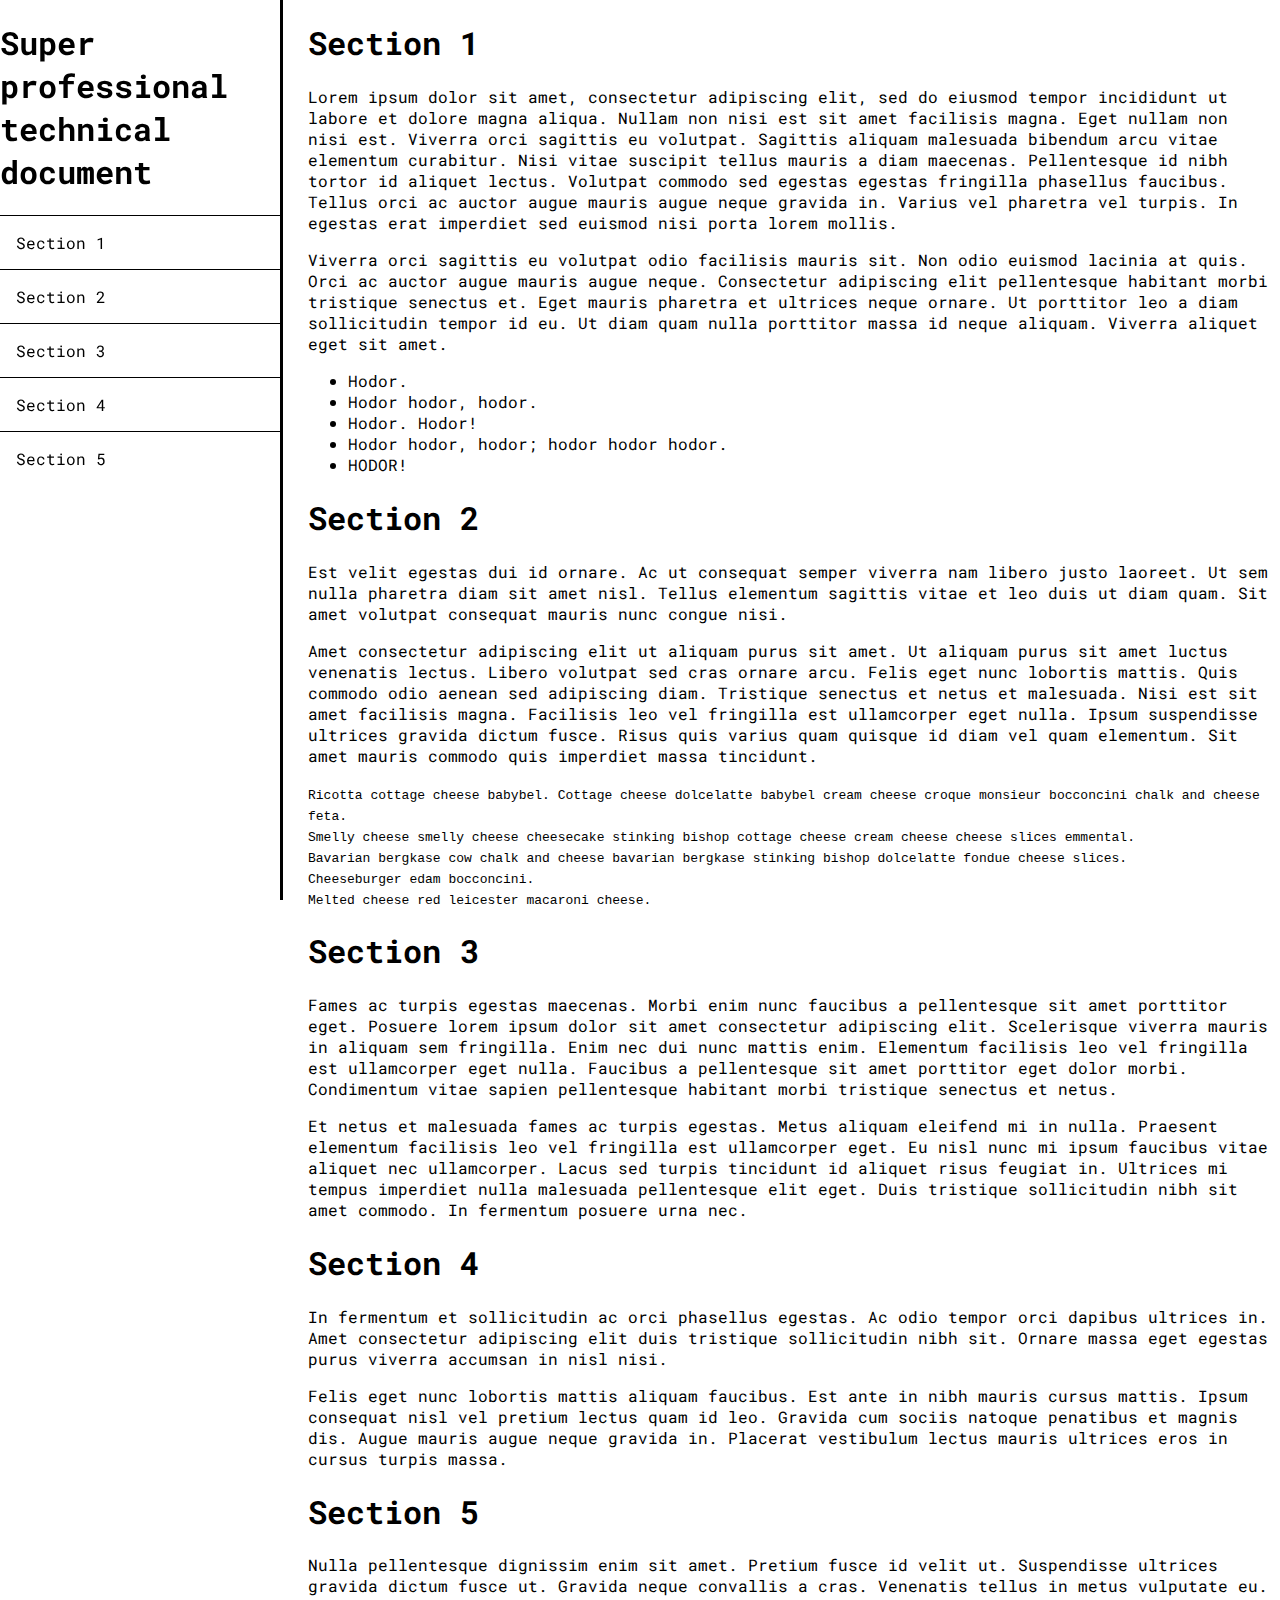
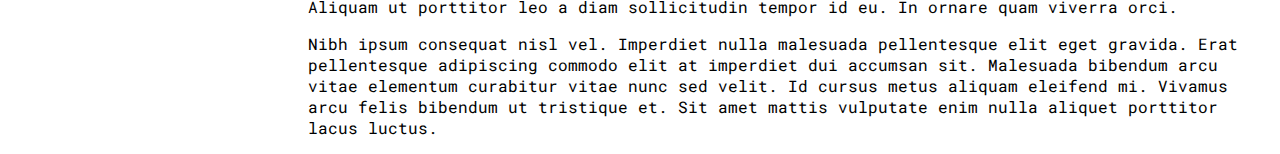
<file: index.html>
<!DOCTYPE html>
<html>
  <head>
    <title>A super professional technical document</title>
    <link rel="stylesheet" href="css/style.css">
  </head>
  
  <body>
    <main id="main-doc">
      <section class="main-section" id="section_1">
        <header>
          <h1>Section 1</h1>
        </header>
        <p>Lorem ipsum dolor sit amet, consectetur adipiscing elit, sed do eiusmod tempor incididunt ut labore et dolore magna aliqua. Nullam non nisi est sit amet facilisis magna. Eget nullam non nisi est. Viverra orci sagittis eu volutpat. Sagittis aliquam malesuada bibendum arcu vitae elementum curabitur. Nisi vitae suscipit tellus mauris a diam maecenas. Pellentesque id nibh tortor id aliquet lectus. Volutpat commodo sed egestas egestas fringilla phasellus faucibus. Tellus orci ac auctor augue mauris augue neque gravida in. Varius vel pharetra vel turpis. In egestas erat imperdiet sed euismod nisi porta lorem mollis. </p>
        <p>Viverra orci sagittis eu volutpat odio facilisis mauris sit. Non odio euismod lacinia at quis. Orci ac auctor augue mauris augue neque. Consectetur adipiscing elit pellentesque habitant morbi tristique senectus et. Eget mauris pharetra et ultrices neque ornare. Ut porttitor leo a diam sollicitudin tempor id eu. Ut diam quam nulla porttitor massa id neque aliquam. Viverra aliquet eget sit amet.</p>
        <ul>
          <li>Hodor.</li>
          <li>Hodor hodor, hodor.</li>
          <li>Hodor. Hodor! </li>
          <li>Hodor hodor, hodor; hodor hodor hodor. </li>
          <li>HODOR! </li>

        </ul>
      </section>

      <section class="main-section" id="section_2">
        <header>
          <h1>Section 2</h1>
        </header>
        <p>Est velit egestas dui id ornare. Ac ut consequat semper viverra nam libero justo laoreet. Ut sem nulla pharetra diam sit amet nisl. Tellus elementum sagittis vitae et leo duis ut diam quam. Sit amet volutpat consequat mauris nunc congue nisi. </p>
        <p>Amet consectetur adipiscing elit ut aliquam purus sit amet. Ut aliquam purus sit amet luctus venenatis lectus. Libero volutpat sed cras ornare arcu. Felis eget nunc lobortis mattis. Quis commodo odio aenean sed adipiscing diam. Tristique senectus et netus et malesuada. Nisi est sit amet facilisis magna. Facilisis leo vel fringilla est ullamcorper eget nulla. Ipsum suspendisse ultrices gravida dictum fusce. Risus quis varius quam quisque id diam vel quam elementum. Sit amet mauris commodo quis imperdiet massa tincidunt.</p>
        <code>Ricotta cottage cheese babybel. Cottage cheese dolcelatte babybel cream cheese croque monsieur bocconcini chalk and cheese feta. </code><br>
        <code>Smelly cheese smelly cheese cheesecake stinking bishop cottage cheese cream cheese cheese slices emmental.</code><br>
        <code>Bavarian bergkase cow chalk and cheese bavarian bergkase stinking bishop dolcelatte fondue cheese slices. </code><br>
        <code>Cheeseburger edam bocconcini.</code><br>
        <code>Melted cheese red leicester macaroni cheese. </code><br>
      </section>

      <section class="main-section" id="section_3">
        <header>
          <h1>Section 3</h1>
        </header>
        <p>Fames ac turpis egestas maecenas. Morbi enim nunc faucibus a pellentesque sit amet porttitor eget. Posuere lorem ipsum dolor sit amet consectetur adipiscing elit. Scelerisque viverra mauris in aliquam sem fringilla. Enim nec dui nunc mattis enim. Elementum facilisis leo vel fringilla est ullamcorper eget nulla. Faucibus a pellentesque sit amet porttitor eget dolor morbi. Condimentum vitae sapien pellentesque habitant morbi tristique senectus et netus. </p>
        <p>Et netus et malesuada fames ac turpis egestas. Metus aliquam eleifend mi in nulla. Praesent elementum facilisis leo vel fringilla est ullamcorper eget. Eu nisl nunc mi ipsum faucibus vitae aliquet nec ullamcorper. Lacus sed turpis tincidunt id aliquet risus feugiat in. Ultrices mi tempus imperdiet nulla malesuada pellentesque elit eget. Duis tristique sollicitudin nibh sit amet commodo. In fermentum posuere urna nec.</p>
      </section>

      <section class="main-section" id="section_4">
        <header>
          <h1>Section 4</h1>
        </header>
        <p>In fermentum et sollicitudin ac orci phasellus egestas. Ac odio tempor orci dapibus ultrices in. Amet consectetur adipiscing elit duis tristique sollicitudin nibh sit. Ornare massa eget egestas purus viverra accumsan in nisl nisi. </p>
        <p>Felis eget nunc lobortis mattis aliquam faucibus. Est ante in nibh mauris cursus mattis. Ipsum consequat nisl vel pretium lectus quam id leo. Gravida cum sociis natoque penatibus et magnis dis. Augue mauris augue neque gravida in. Placerat vestibulum lectus mauris ultrices eros in cursus turpis massa.</p>
      </section>

      <section class="main-section" id="section_5">
        <header>
          <h1>Section 5</h1>
        </header>
        <p>Nulla pellentesque dignissim enim sit amet. Pretium fusce id velit ut. Suspendisse ultrices gravida dictum fusce ut. Gravida neque convallis a cras. Venenatis tellus in metus vulputate eu. Aliquam ut porttitor leo a diam sollicitudin tempor id eu. In ornare quam viverra orci. </p>
        <p>Nibh ipsum consequat nisl vel. Imperdiet nulla malesuada pellentesque elit eget gravida. Erat pellentesque adipiscing commodo elit at imperdiet dui accumsan sit. Malesuada bibendum arcu vitae elementum curabitur vitae nunc sed velit. Id cursus metus aliquam eleifend mi. Vivamus arcu felis bibendum ut tristique et. Sit amet mattis vulputate enim nulla aliquet porttitor lacus luctus.</p>
      </section>
    </main>

    <nav id="navbar">
      <header>
        <h1>Super professional technical document</h1>
      </header>

      <ul>
        <li><a class="nav-link" href="#section_1">Section 1</a></li>
        <li><a class="nav-link" href="#section_2">Section 2</a></li>
        <li><a class="nav-link" href="#section_3">Section 3</a></li>
        <li><a class="nav-link" href="#section_4">Section 4</a></li>
        <li><a class="nav-link" href="#section_5">Section 5</a></li>
      </ul>
    </nav>
   </body>
 </html>
</file>
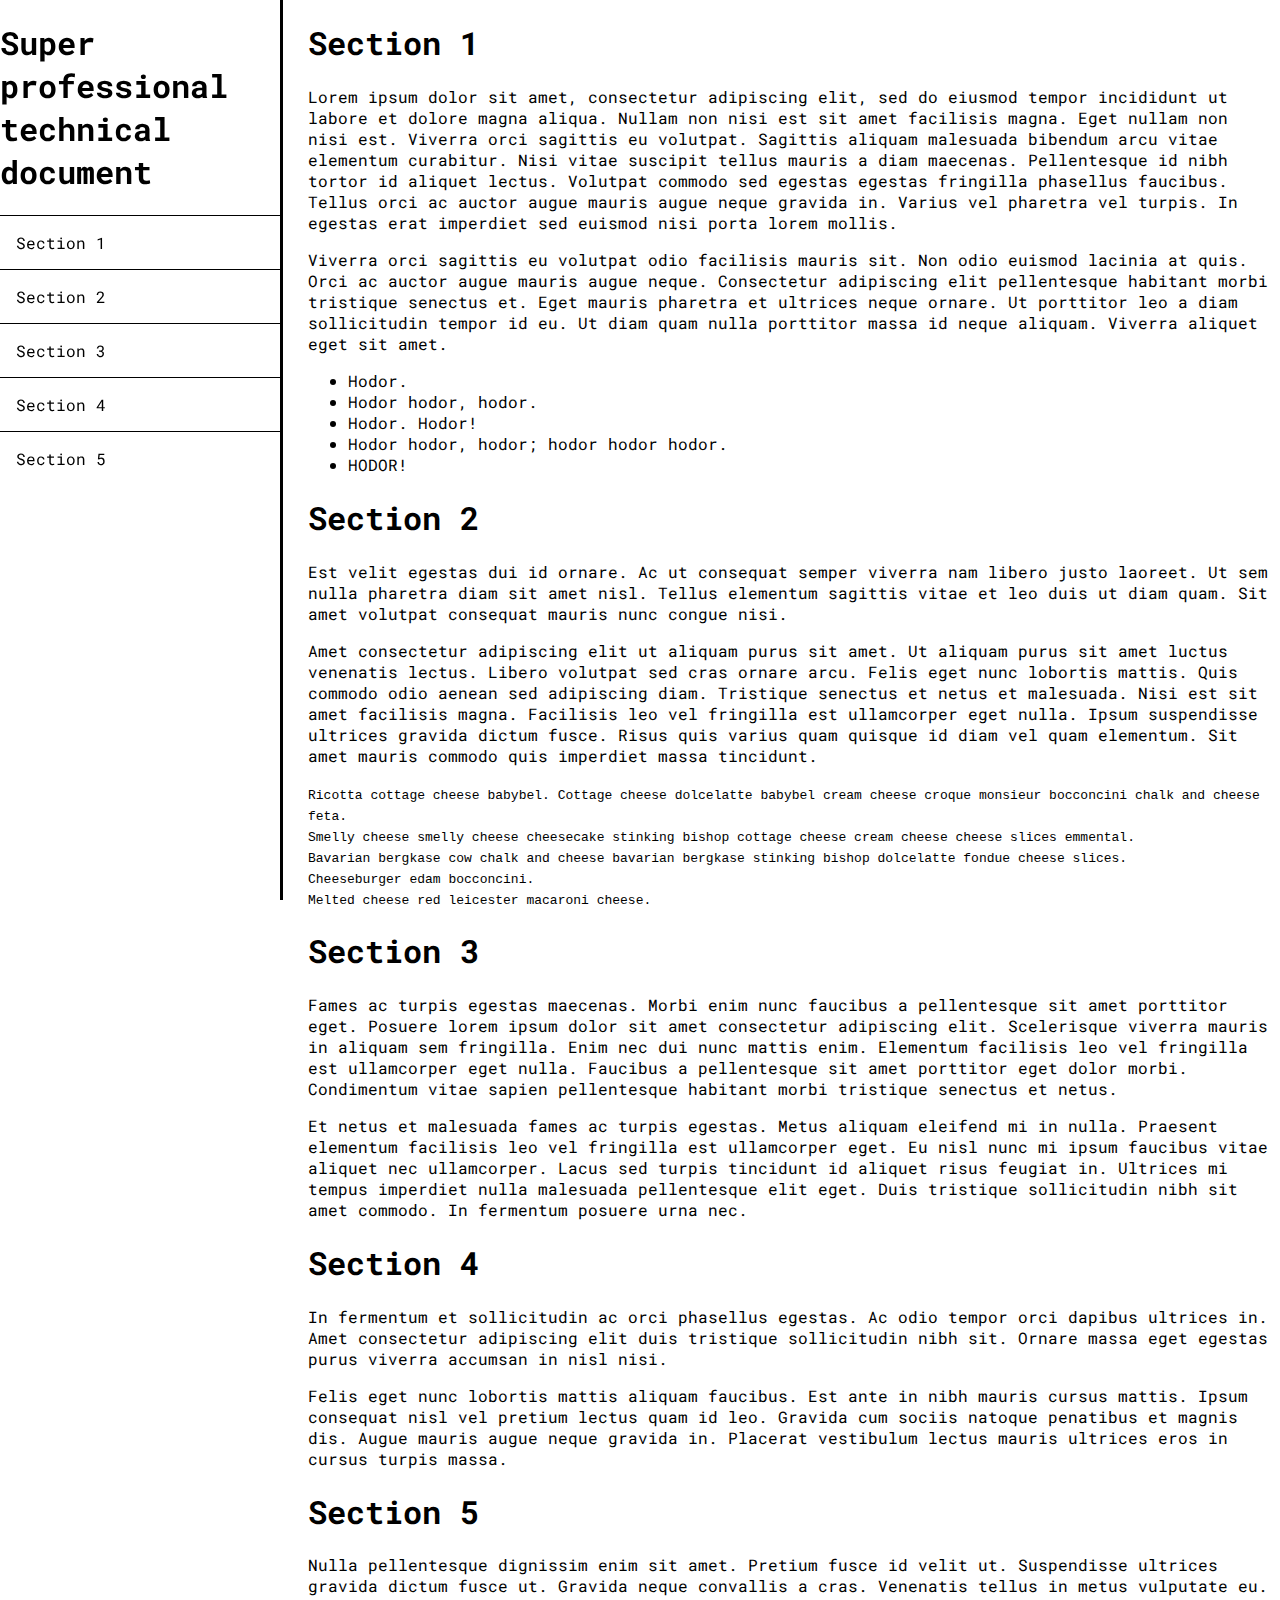
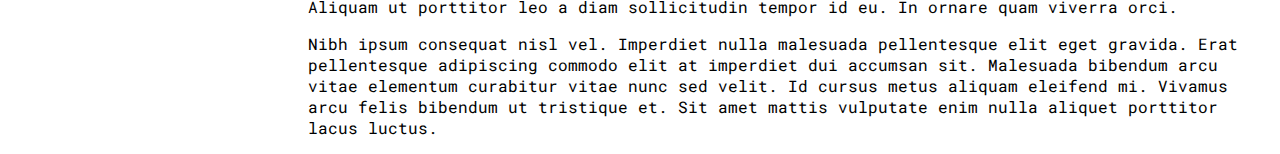
<file: html/index.html>
<!DOCTYPE html>
<html>
  <head>
    <title>A super professional technical document</title>
    <link rel="stylesheet" href="../css/styles.css">
  </head>
  
  <body>
    <main id="main-doc">
      <section class="main-section" id="section_1">
        <header>
          <h1>Section 1</h1>
        </header>
        <p>Lorem ipsum dolor sit amet, consectetur adipiscing elit, sed do eiusmod tempor incididunt ut labore et dolore magna aliqua. Nullam non nisi est sit amet facilisis magna. Eget nullam non nisi est. Viverra orci sagittis eu volutpat. Sagittis aliquam malesuada bibendum arcu vitae elementum curabitur. Nisi vitae suscipit tellus mauris a diam maecenas. Pellentesque id nibh tortor id aliquet lectus. Volutpat commodo sed egestas egestas fringilla phasellus faucibus. Tellus orci ac auctor augue mauris augue neque gravida in. Varius vel pharetra vel turpis. In egestas erat imperdiet sed euismod nisi porta lorem mollis. </p>
        <p>Viverra orci sagittis eu volutpat odio facilisis mauris sit. Non odio euismod lacinia at quis. Orci ac auctor augue mauris augue neque. Consectetur adipiscing elit pellentesque habitant morbi tristique senectus et. Eget mauris pharetra et ultrices neque ornare. Ut porttitor leo a diam sollicitudin tempor id eu. Ut diam quam nulla porttitor massa id neque aliquam. Viverra aliquet eget sit amet.</p>
        <ul>
          <li>Hodor.</li>
          <li>Hodor hodor, hodor.</li>
          <li>Hodor. Hodor! </li>
          <li>Hodor hodor, hodor; hodor hodor hodor. </li>
          <li>HODOR! </li>

        </ul>
      </section>

      <section class="main-section" id="section_2">
        <header>
          <h1>Section 2</h1>
        </header>
        <p>Est velit egestas dui id ornare. Ac ut consequat semper viverra nam libero justo laoreet. Ut sem nulla pharetra diam sit amet nisl. Tellus elementum sagittis vitae et leo duis ut diam quam. Sit amet volutpat consequat mauris nunc congue nisi. </p>
        <p>Amet consectetur adipiscing elit ut aliquam purus sit amet. Ut aliquam purus sit amet luctus venenatis lectus. Libero volutpat sed cras ornare arcu. Felis eget nunc lobortis mattis. Quis commodo odio aenean sed adipiscing diam. Tristique senectus et netus et malesuada. Nisi est sit amet facilisis magna. Facilisis leo vel fringilla est ullamcorper eget nulla. Ipsum suspendisse ultrices gravida dictum fusce. Risus quis varius quam quisque id diam vel quam elementum. Sit amet mauris commodo quis imperdiet massa tincidunt.</p>
        <code>Ricotta cottage cheese babybel. Cottage cheese dolcelatte babybel cream cheese croque monsieur bocconcini chalk and cheese feta. </code><br>
        <code>Smelly cheese smelly cheese cheesecake stinking bishop cottage cheese cream cheese cheese slices emmental.</code><br>
        <code>Bavarian bergkase cow chalk and cheese bavarian bergkase stinking bishop dolcelatte fondue cheese slices. </code><br>
        <code>Cheeseburger edam bocconcini.</code><br>
        <code>Melted cheese red leicester macaroni cheese. </code><br>
      </section>

      <section class="main-section" id="section_3">
        <header>
          <h1>Section 3</h1>
        </header>
        <p>Fames ac turpis egestas maecenas. Morbi enim nunc faucibus a pellentesque sit amet porttitor eget. Posuere lorem ipsum dolor sit amet consectetur adipiscing elit. Scelerisque viverra mauris in aliquam sem fringilla. Enim nec dui nunc mattis enim. Elementum facilisis leo vel fringilla est ullamcorper eget nulla. Faucibus a pellentesque sit amet porttitor eget dolor morbi. Condimentum vitae sapien pellentesque habitant morbi tristique senectus et netus. </p>
        <p>Et netus et malesuada fames ac turpis egestas. Metus aliquam eleifend mi in nulla. Praesent elementum facilisis leo vel fringilla est ullamcorper eget. Eu nisl nunc mi ipsum faucibus vitae aliquet nec ullamcorper. Lacus sed turpis tincidunt id aliquet risus feugiat in. Ultrices mi tempus imperdiet nulla malesuada pellentesque elit eget. Duis tristique sollicitudin nibh sit amet commodo. In fermentum posuere urna nec.</p>
      </section>

      <section class="main-section" id="section_4">
        <header>
          <h1>Section 4</h1>
        </header>
        <p>In fermentum et sollicitudin ac orci phasellus egestas. Ac odio tempor orci dapibus ultrices in. Amet consectetur adipiscing elit duis tristique sollicitudin nibh sit. Ornare massa eget egestas purus viverra accumsan in nisl nisi. </p>
        <p>Felis eget nunc lobortis mattis aliquam faucibus. Est ante in nibh mauris cursus mattis. Ipsum consequat nisl vel pretium lectus quam id leo. Gravida cum sociis natoque penatibus et magnis dis. Augue mauris augue neque gravida in. Placerat vestibulum lectus mauris ultrices eros in cursus turpis massa.</p>
      </section>

      <section class="main-section" id="section_5">
        <header>
          <h1>Section 5</h1>
        </header>
        <p>Nulla pellentesque dignissim enim sit amet. Pretium fusce id velit ut. Suspendisse ultrices gravida dictum fusce ut. Gravida neque convallis a cras. Venenatis tellus in metus vulputate eu. Aliquam ut porttitor leo a diam sollicitudin tempor id eu. In ornare quam viverra orci. </p>
        <p>Nibh ipsum consequat nisl vel. Imperdiet nulla malesuada pellentesque elit eget gravida. Erat pellentesque adipiscing commodo elit at imperdiet dui accumsan sit. Malesuada bibendum arcu vitae elementum curabitur vitae nunc sed velit. Id cursus metus aliquam eleifend mi. Vivamus arcu felis bibendum ut tristique et. Sit amet mattis vulputate enim nulla aliquet porttitor lacus luctus.</p>
      </section>
    </main>

    <nav id="navbar">
      <header>
        <h1>Super professional technical document</h1>
      </header>

      <ul>
        <li><a class="nav-link" href="#section_1">Section 1</a></li>
        <li><a class="nav-link" href="#section_2">Section 2</a></li>
        <li><a class="nav-link" href="#section_3">Section 3</a></li>
        <li><a class="nav-link" href="#section_4">Section 4</a></li>
        <li><a class="nav-link" href="#section_5">Section 5</a></li>
      </ul>
    </nav>
   </body>
 </html>
</file>
<file: css/style.css>
@import url('https://fonts.googleapis.com/css2?family=Roboto+Mono&display=swap');

body{
  font-family: 'Roboto Mono', monospace;
}

#navbar {
  position:fixed;
  top:0;
  left:0;
  width:280px;
  height: 100%;
  border-right: solid;
  border-color:black;
}

#navbar ul{
  list-style:none;
  margin: 0;
  padding:0;
  position:fixed;
  height:100%;
  left:0;
  width:280px;
}

#navbar li{
  border-top: 1px solid;
  width:100%;
  position:relative;
}
/* what's the difference between li and a? */
#navbar a{
  display:block;
  text-decoration:none;
  color:black;
  padding:1rem;
}

#navbar a:hover{
  color:gray;
}
#main-doc{
  margin-left:300px;
}

@media(max-width:400px){
  #main-doc{
    position:relative;
    margin-left:0px;
    margin-top:400px;
    box-sizing:border-box;
  } 
  
  #navbar{
    position:absolute;
    top:0;
    border:none;
    height:300px;
    width:300px;
  }
  
  #navbar ul{
    position:relative;
    height:200px;
    background-color:white;
    width:80%;
  }
  
  #navbar li{
    display:block;
    text-decoration:none;
    color:black;
    width:100%;
    height:15%;
    border: 1px solid;
    padding:0.5rem;
  }
  
}
</file>
<file: css/styles.css>
@import url('https://fonts.googleapis.com/css2?family=Roboto+Mono&display=swap');

body{
  font-family: 'Roboto Mono', monospace;
}

#navbar {
  position:fixed;
  top:0;
  left:0;
  width:280px;
  height: 100%;
  border-right: solid;
  border-color:black;
}

#navbar ul{
  list-style:none;
  margin: 0;
  padding:0;
  position:fixed;
  height:100%;
  left:0;
  width:280px;
}

#navbar li{
  border-top: 1px solid;
  width:100%;
  position:relative;
}
/* what's the difference between li and a? */
#navbar a{
  display:block;
  text-decoration:none;
  color:black;
  padding:1rem;
}

#navbar a:hover{
  color:gray;
}
#main-doc{
  margin-left:300px;
}

@media(max-width:400px){
  #main-doc{
    position:relative;
    margin-left:0px;
    margin-top:400px;
    box-sizing:border-box;
  } 
  
  #navbar{
    position:absolute;
    top:0;
    border:none;
    height:300px;
    width:300px;
  }
  
  #navbar ul{
    position:relative;
    height:200px;
    background-color:white;
    width:80%;
  }
  
  #navbar li{
    display:block;
    text-decoration:none;
    color:black;
    width:100%;
    height:15%;
    border: 1px solid;
    padding:0.5rem;
  }
  
}
</file>
